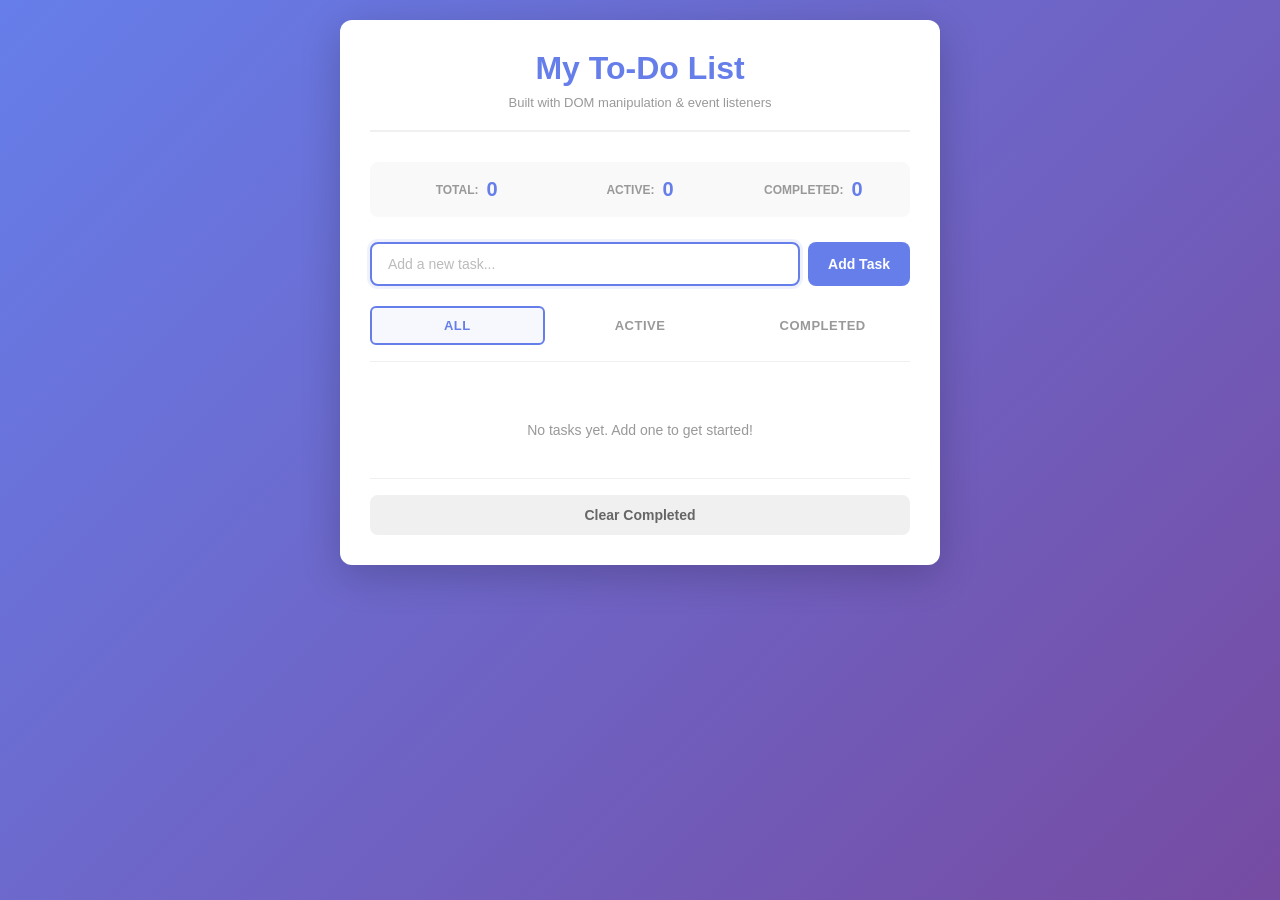
<file: season-10/examples/to-do-list/index.html>
<!DOCTYPE html>
<html lang="en">
<head>
    <meta charset="UTF-8">
    <meta name="viewport" content="width=device-width, initial-scale=1.0">
    <title>Interactive To-Do List</title>
    <link rel="stylesheet" href="styles.css">
</head>
<body>
    <div class="container">
        <!-- Header -->
        <header class="header">
            <h1>My To-Do List</h1>
            <p class="subtitle">Built with DOM manipulation & event listeners</p>
        </header>

        <!-- Stats -->
        <div class="stats">
            <div class="stat-item">
                <span class="stat-label">Total:</span>
                <span class="stat-value" id="totalCount">0</span>
            </div>
            <div class="stat-item">
                <span class="stat-label">Active:</span>
                <span class="stat-value" id="activeCount">0</span>
            </div>
            <div class="stat-item">
                <span class="stat-label">Completed:</span>
                <span class="stat-value" id="completedCount">0</span>
            </div>
        </div>

        <!-- Input Section -->
        <div class="input-section">
            <input
                type="text"
                id="taskInput"
                class="task-input"
                placeholder="Add a new task..."
                autocomplete="off"
            >
            <button id="addTaskBtn" class="btn btn-primary">Add Task</button>
        </div>

        <!-- Filter Buttons -->
        <div class="filter-section">
            <button class="filter-btn filter-btn-active" data-filter="all">All</button>
            <button class="filter-btn" data-filter="active">Active</button>
            <button class="filter-btn" data-filter="completed">Completed</button>
        </div>

        <!-- Task List -->
        <ul class="task-list" id="taskList">
            <!-- Tasks will be added here by JavaScript -->
        </ul>

        <!-- Empty State -->
        <div class="empty-state" id="emptyState">
            <p>No tasks yet. Add one to get started!</p>
        </div>

        <!-- Clear Completed Button -->
        <div class="actions">
            <button id="clearCompletedBtn" class="btn btn-secondary">Clear Completed</button>
        </div>
    </div>

    <script src="main.js"></script>
</body>
</html>
</file>
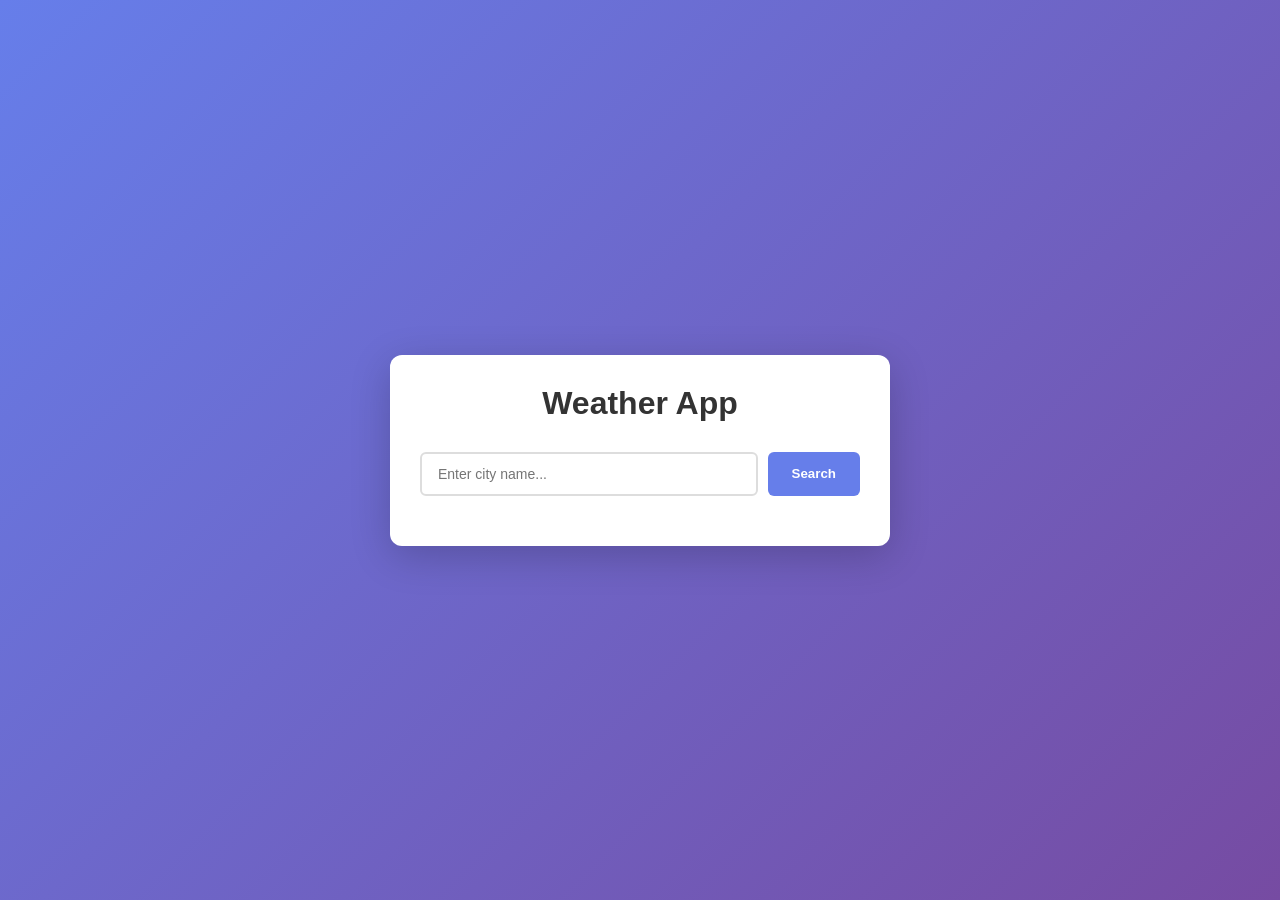
<file: season-10/examples/weather-app/index.html>
<!DOCTYPE html>
<html lang="en">
<head>
    <meta charset="UTF-8">
    <meta name="viewport" content="width=device-width, initial-scale=1.0">
    <!-- create your application title and brand -->
    
    <title>Weather App</title>
    <link rel="stylesheet" href="styles.css">
</head>
<body>
    <div class="container">
        <h1>Weather App</h1>
        
        <form id="searchForm">
            <input  
                type="text" 
                id="cityInput" 
                placeholder="Enter city name..." 
                required
            >
            <button type="submit">Search</button>
        </form>

        <div id="loading" class="hidden">Loading...</div>
        <div id="error" class="hidden"></div>
        
        <div id="weather" class="hidden">
            <h2 id="cityName"></h2>
            <p id="temp"></p>
            <p id="description"></p>
            <p id="details"></p>
        </div>
    </div>

    <script src="main.js"></script>
</body>
</html>
</file>
<file: season-10/examples/to-do-list/styles.css>
/* ===============================
   GLOBAL STYLES
   =============================== */

* {
    margin: 0;
    padding: 0;
    box-sizing: border-box;
}

body {
    font-family: 'Segoe UI', Tahoma, Geneva, Verdana, sans-serif;
    background: linear-gradient(135deg, #667eea 0%, #764ba2 100%);
    min-height: 100vh;
    padding: 20px;
    color: #333;
}

.container {
    max-width: 600px;
    margin: 0 auto;
    background: white;
    border-radius: 12px;
    box-shadow: 0 10px 40px rgba(0, 0, 0, 0.2);
    padding: 30px;
    overflow: hidden;
}

/* ===============================
   HEADER
   =============================== */

.header {
    text-align: center;
    margin-bottom: 30px;
    border-bottom: 2px solid #f0f0f0;
    padding-bottom: 20px;
}

.header h1 {
    font-size: 32px;
    color: #667eea;
    margin-bottom: 8px;
    font-weight: 700;
}

.subtitle {
    color: #999;
    font-size: 13px;
    font-weight: 400;
}

/* ===============================
   STATS
   =============================== */

.stats {
    display: flex;
    justify-content: space-around;
    margin-bottom: 25px;
    background: #f9f9f9;
    border-radius: 8px;
    padding: 16px;
    gap: 12px;
}

.stat-item {
    display: flex;
    align-items: center;
    gap: 8px;
    flex: 1;
    text-align: center;
    justify-content: center;
}

.stat-label {
    color: #999;
    font-size: 12px;
    font-weight: 600;
    text-transform: uppercase;
}

.stat-value {
    font-size: 20px;
    font-weight: 700;
    color: #667eea;
}

/* ===============================
   INPUT SECTION
   =============================== */

.input-section {
    display: flex;
    gap: 8px;
    margin-bottom: 20px;
}

.task-input {
    flex: 1;
    padding: 12px 16px;
    border: 2px solid #e0e0e0;
    border-radius: 8px;
    font-size: 14px;
    font-family: inherit;
    transition: border-color 0.3s ease;
}

.task-input:focus {
    outline: none;
    border-color: #667eea;
    box-shadow: 0 0 0 3px rgba(102, 126, 234, 0.1);
}

.task-input::placeholder {
    color: #bbb;
}

/* ===============================
   BUTTONS
   =============================== */

.btn {
    padding: 12px 20px;
    border: none;
    border-radius: 8px;
    font-size: 14px;
    font-weight: 600;
    cursor: pointer;
    transition: all 0.3s ease;
    font-family: inherit;
}

.btn-primary {
    background: #667eea;
    color: white;
}

.btn-primary:hover {
    background: #5568d3;
    transform: translateY(-2px);
    box-shadow: 0 4px 12px rgba(102, 126, 234, 0.4);
}

.btn-primary:active {
    transform: translateY(0);
}

.btn-secondary {
    background: #f0f0f0;
    color: #666;
}

.btn-secondary:hover {
    background: #e0e0e0;
}

/* ===============================
   FILTER SECTION
   =============================== */

.filter-section {
    display: flex;
    gap: 8px;
    margin-bottom: 20px;
    border-bottom: 1px solid #f0f0f0;
    padding-bottom: 16px;
}

.filter-btn {
    flex: 1;
    padding: 10px 16px;
    border: 2px solid transparent;
    background: transparent;
    border-radius: 6px;
    cursor: pointer;
    font-size: 13px;
    font-weight: 600;
    color: #999;
    transition: all 0.3s ease;
    font-family: inherit;
    text-transform: uppercase;
    letter-spacing: 0.5px;
}

.filter-btn:hover {
    color: #667eea;
    border-color: #f0f0f0;
}

.filter-btn-active {
    color: #667eea;
    border-color: #667eea;
    background: rgba(102, 126, 234, 0.05);
}

/* ===============================
   TASK LIST
   =============================== */

.task-list {
    list-style: none;
    margin-bottom: 20px;
}

.task-item {
    display: flex;
    align-items: center;
    gap: 12px;
    padding: 14px 16px;
    background: #f9f9f9;
    border-radius: 8px;
    margin-bottom: 8px;
    transition: all 0.3s ease;
    border-left: 4px solid transparent;
}

.task-item:hover {
    background: #f0f0f0;
    border-left-color: #667eea;
}

.task-item.completed {
    opacity: 0.6;
}

.task-item.completed .task-text {
    text-decoration: line-through;
    color: #999;
}

.task-item.completed .checkbox {
    background: #667eea;
    border-color: #667eea;
}

.checkbox {
    width: 20px;
    height: 20px;
    border: 2px solid #ddd;
    border-radius: 4px;
    cursor: pointer;
    transition: all 0.3s ease;
    flex-shrink: 0;
    display: flex;
    align-items: center;
    justify-content: center;
}

.checkbox::after {
    content: '✓';
    color: white;
    font-weight: bold;
    font-size: 12px;
    opacity: 0;
    transition: opacity 0.3s ease;
}

.task-item.completed .checkbox::after {
    opacity: 1;
}

.checkbox:hover {
    border-color: #667eea;
}

.task-text {
    flex: 1;
    font-size: 14px;
    color: #333;
    cursor: pointer;
    word-break: break-word;
}

.delete-btn {
    width: 32px;
    height: 32px;
    border: none;
    background: transparent;
    color: #999;
    cursor: pointer;
    font-size: 18px;
    border-radius: 4px;
    transition: all 0.3s ease;
    flex-shrink: 0;
    display: flex;
    align-items: center;
    justify-content: center;
}

.delete-btn:hover {
    background: #ffebee;
    color: #d32f2f;
}

/* ===============================
   EMPTY STATE
   =============================== */

.empty-state {
    text-align: center;
    padding: 40px 20px;
    color: #999;
    font-size: 14px;
    display: none;
}

.empty-state.show {
    display: block;
}

/* ===============================
   ACTIONS
   =============================== */

.actions {
    display: flex;
    gap: 8px;
    justify-content: center;
    border-top: 1px solid #f0f0f0;
    padding-top: 16px;
}

#clearCompletedBtn {
    width: 100%;
}

/* ===============================
   RESPONSIVE
   =============================== */

@media (max-width: 480px) {
    .container {
        padding: 20px;
    }

    .header h1 {
        font-size: 24px;
    }

    .stats {
        flex-direction: column;
        gap: 8px;
    }

    .stat-item {
        justify-content: space-between;
        padding: 12px;
        background: white;
        border: 1px solid #f0f0f0;
        border-radius: 6px;
    }

    .input-section {
        flex-direction: column;
    }

    .btn {
        width: 100%;
    }

    .filter-section {
        flex-wrap: wrap;
    }

    .filter-btn {
        flex: 0 1 calc(33.333% - 6px);
    }
}
</file>
<file: season-10/examples/weather-app/styles.css>
* {
    margin: 0;
    padding: 0;
    box-sizing: border-box;
}

body {
    font-family: Arial, sans-serif;
    background: linear-gradient(135deg, #667eea 0%, #764ba2 100%);
    min-height: 100vh;
    display: flex;
    align-items: center;
    justify-content: center;
    padding: 20px;
}

.container {
    background: white;
    border-radius: 12px;
    padding: 30px;
    max-width: 500px;
    width: 100%;
    box-shadow: 0 10px 40px rgba(0, 0, 0, 0.2);
}

h1 {
    text-align: center;
    margin-bottom: 30px;
    color: #333;
}

form {
    display: flex;
    gap: 10px;
    margin-bottom: 20px;
}

input {
    flex: 1;
    padding: 12px 16px;
    border: 2px solid #ddd;
    border-radius: 6px;
    font-size: 14px;
    transition: border-color 0.3s;
}

input:focus {
    outline: none;
    border-color: #667eea;
}

button {
    padding: 12px 24px;
    background: #667eea;
    color: white;
    border: none;
    border-radius: 6px;
    cursor: pointer;
    font-weight: 600;
    transition: background 0.3s;
}

button:hover {
    background: #5568d3;
}

.hidden {
    display: none;
}

#loading {
    text-align: center;
    padding: 20px;
    color: #666;
}

#error {
    background: #ffebee;
    color: #d32f2f;
    padding: 15px;
    border-radius: 6px;
    margin-bottom: 20px;
}

#weather {
    background: #f0f0f0;
    padding: 20px;
    border-radius: 6px;
    border-left: 4px solid #667eea;
}

#weather h2 {
    margin-bottom: 12px;
    color: #333;
}

#weather p {
    margin: 8px 0;
    color: #666;
    font-size: 14px;
}

#temp {
    font-size: 28px !important;
    font-weight: bold;
    color: #667eea !important;
}
</file>
